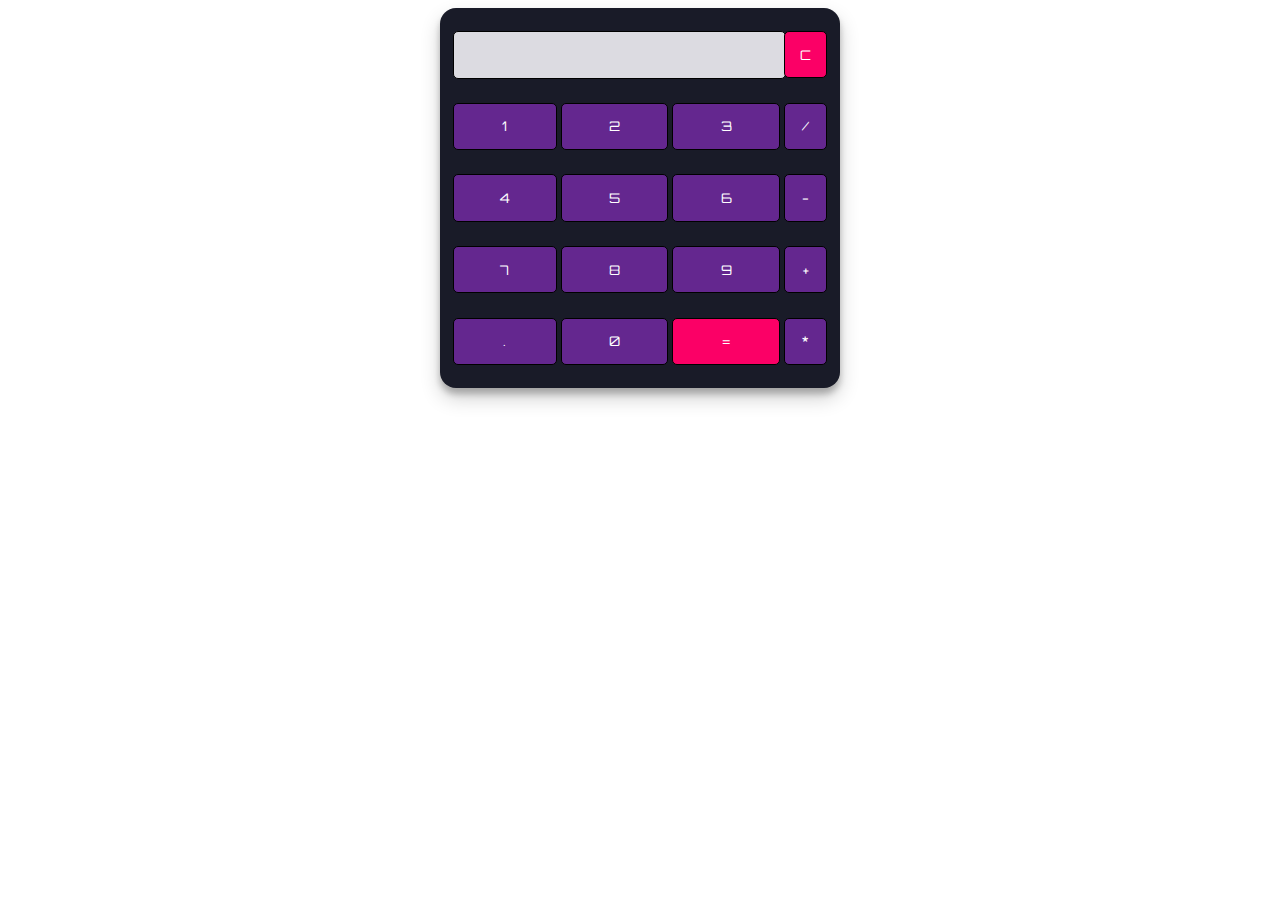
<file: CodSoft/CALCULATOR Task3/index.html>
<!DOCTYPE html>
<html lang="en" dir="ltr">
 
<head>
  <meta charset="utf-8">
  <title>Simple Calculator using HTML, CSS and JavaScript</title>
  <link rel="stylesheet" href="style.css">
</head>
 
<body>
 
<table class="calculator" >
  <tr>
    <td colspan="3"> <input class="display-box" type="text" id="result" disabled /> </td>
 
    <!-- clearScreen() function clears all the values -->
    <td> <input type="button" value="C" onclick="clearScreen()" id="btn" /> </td>
  </tr>
  <tr>
    <!-- display() function displays the value of clicked button -->
    <td> <input type="button" value="1" onclick="display('1')" /> </td>
    <td> <input type="button" value="2" onclick="display('2')" /> </td>
    <td> <input type="button" value="3" onclick="display('3')" /> </td>
    <td> <input type="button" value="/" onclick="display('/')" /> </td>
  </tr>
  <tr>
    <td> <input type="button" value="4" onclick="display('4')" /> </td>
    <td> <input type="button" value="5" onclick="display('5')" /> </td>
    <td> <input type="button" value="6" onclick="display('6')" /> </td>
    <td> <input type="button" value="-" onclick="display('-')" /> </td>
  </tr>
  <tr>
    <td> <input type="button" value="7" onclick="display('7')" /> </td>
    <td> <input type="button" value="8" onclick="display('8')" /> </td>
    <td> <input type="button" value="9" onclick="display('9')" /> </td>
    <td> <input type="button" value="+" onclick="display('+')" /> </td>
  </tr>
  <tr>
    <td> <input type="button" value="." onclick="display('.')" /> </td>
    <td> <input type="button" value="0" onclick="display('0')" /> </td>
 
    <!-- calculate() function evaluates the mathematical expression -->
    <td> <input type="button" value="=" onclick="calculate()" id="btn" /> </td>
    <td> <input type="button" value="*" onclick="display('*')" /> </td>
  </tr>
</table>
 
<script type="text/javascript" src="script.js"></script>
 
</body>
 
</html>
</file>
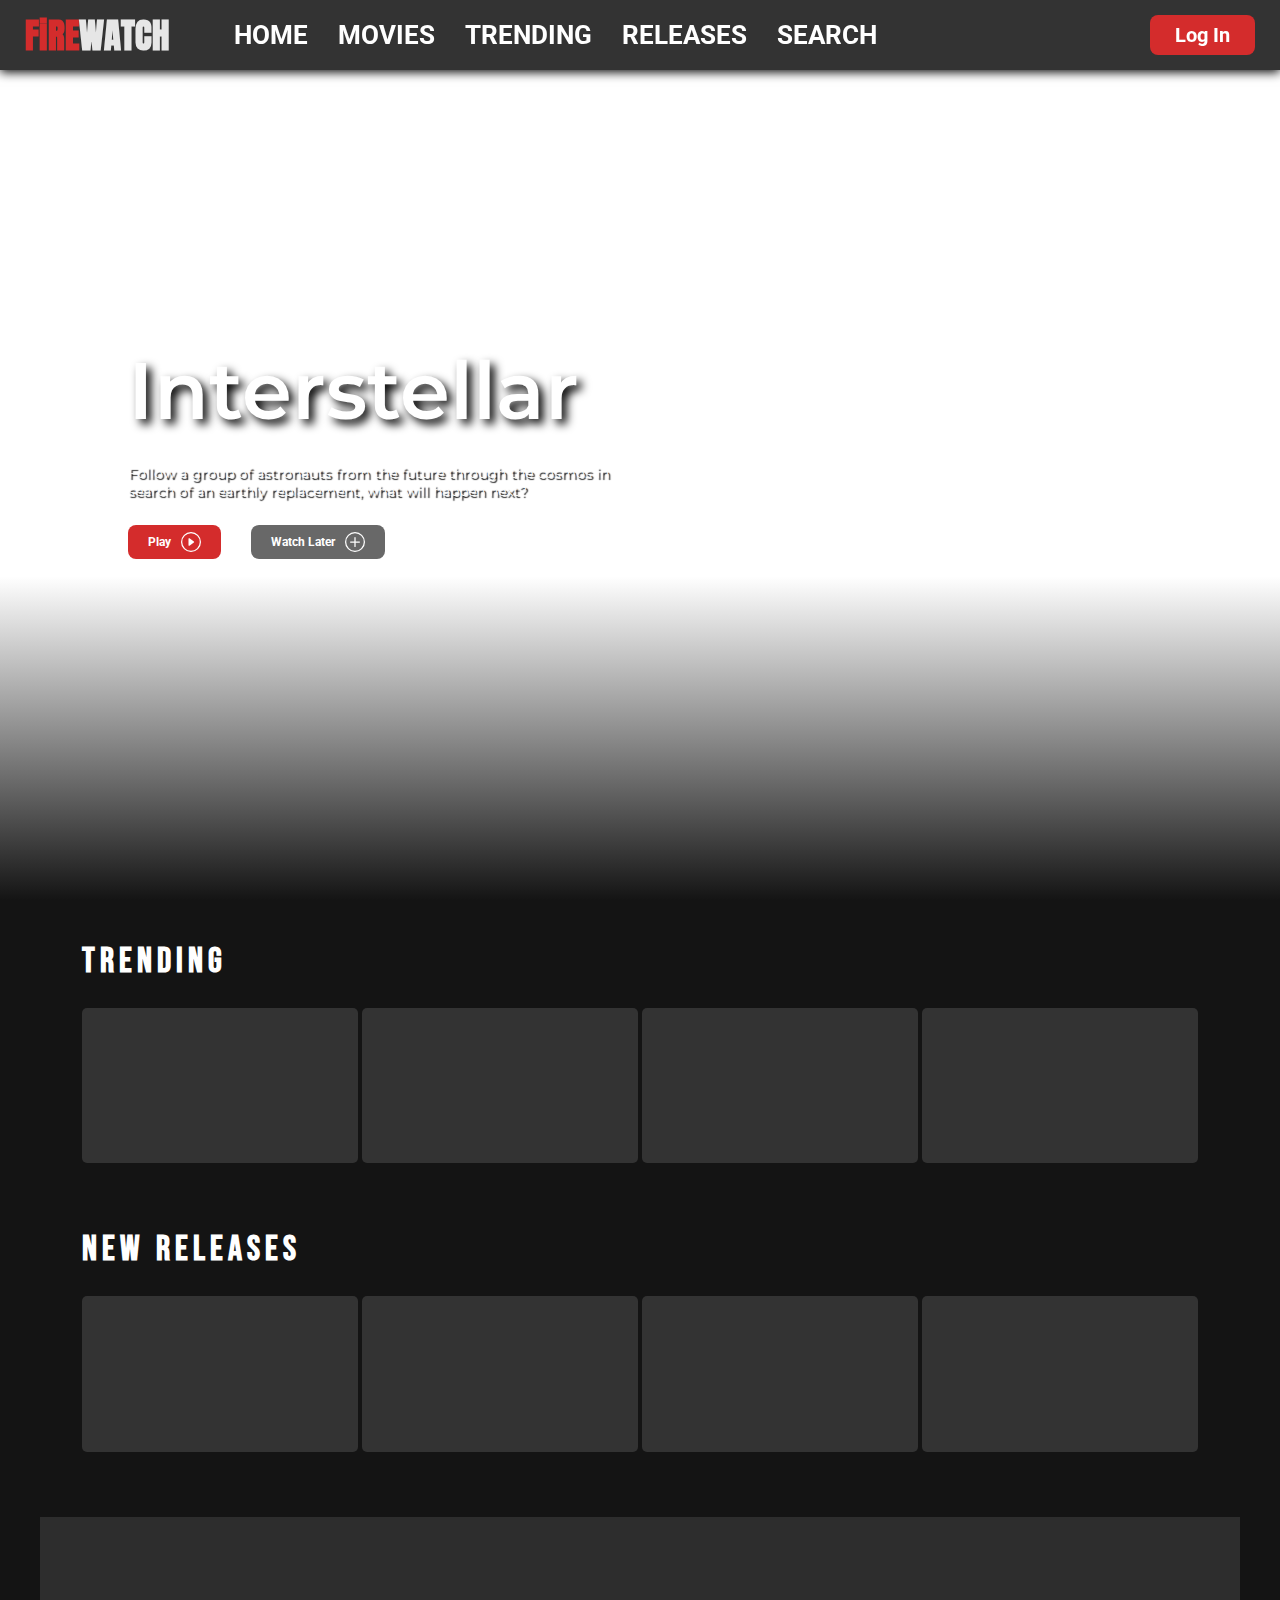
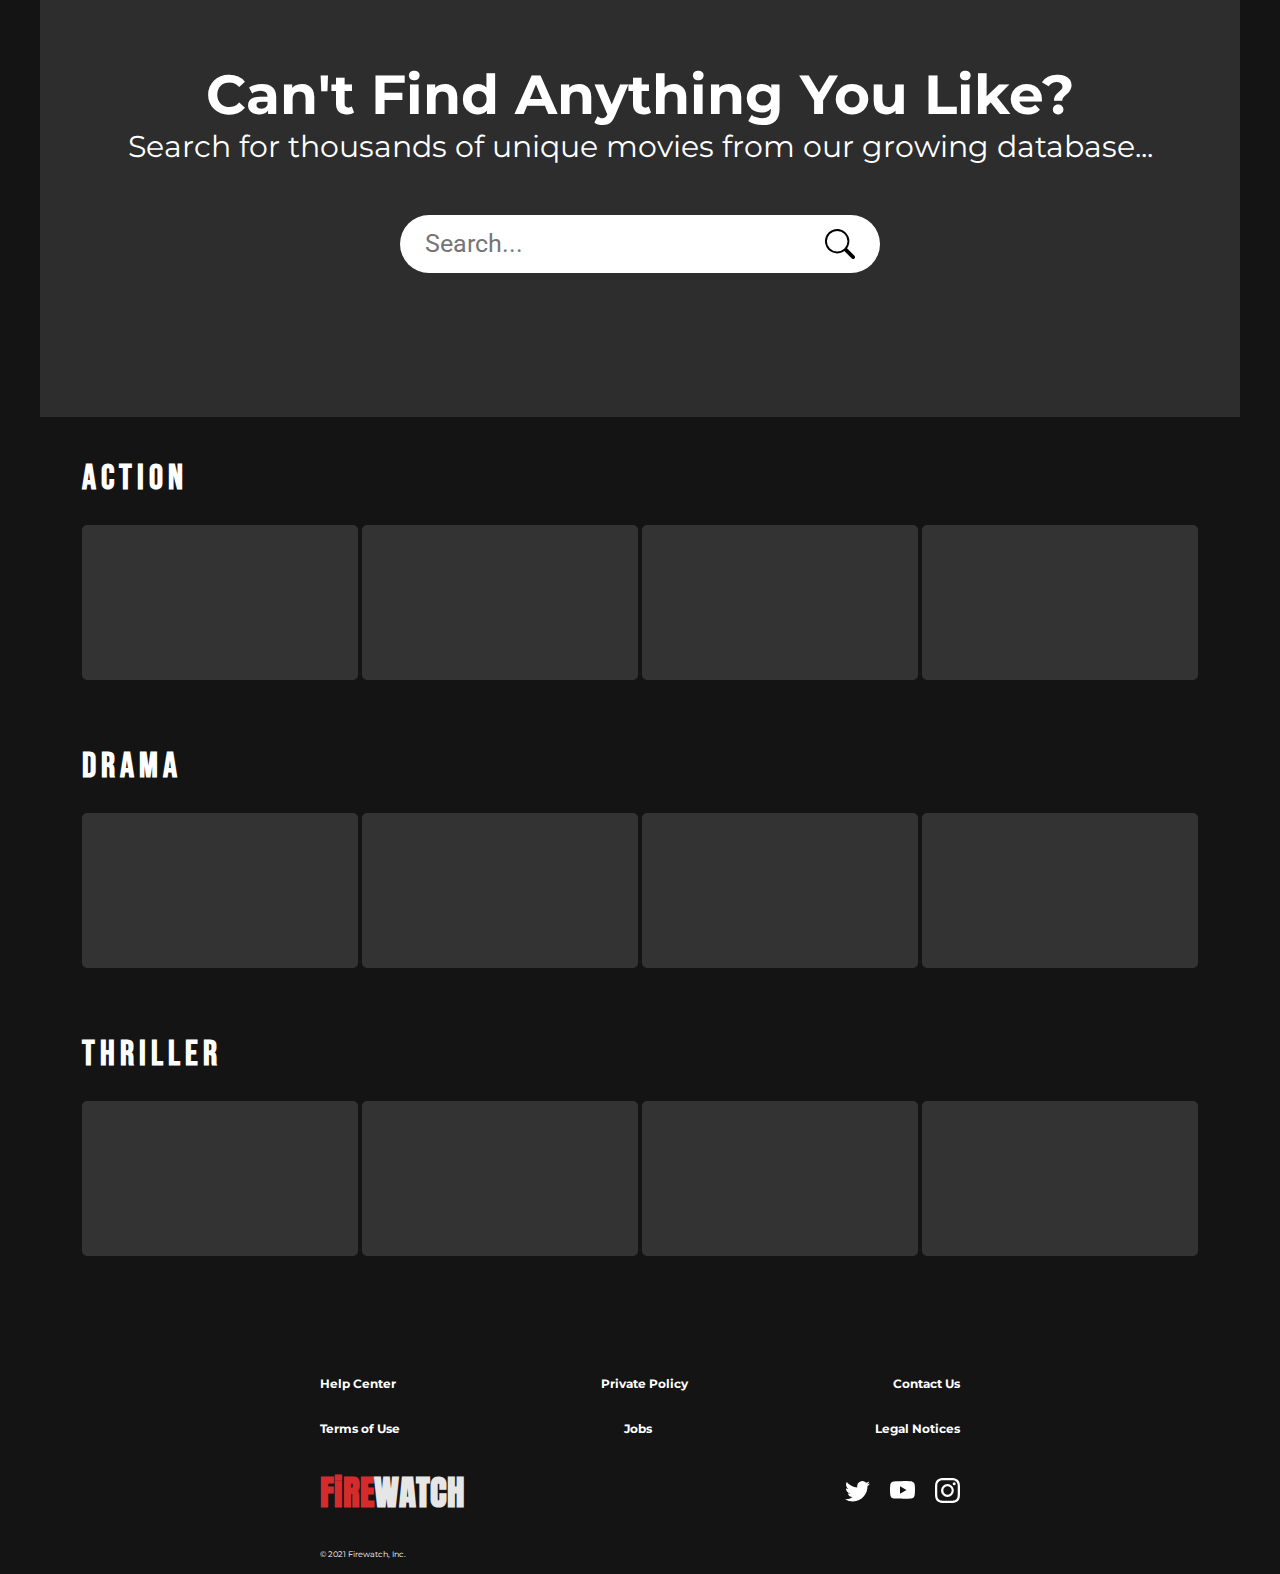
<file: CodSoft/Loading Page Task1/index.html>
<!DOCTYPE html>
<html lang="en">
  <head>
    <title>Streaming Service Landing Page</title>
    <meta charset="UTF-8" />
    <meta name="viewport" content="width=device-width" />
    <link rel="stylesheet" href="styles.css" />
  </head>
  <body onload="AddCarouselButtons(); CheckSizeAttributes(); AddCards(); MakeJumbotron(); CheckCards(); ResizeHeader();" onscroll="ScrollFunction();" onresize="CheckSizeAttributes(); CheckCards(); MakeJumbotron(); ResizeHeader();">
    <div class="content">
        <div class="header">
            <div class="brand">
                <h1 class="red">FiRE</h1>
                <h1 class="white">WATCH</h1>
            </div>
            <div class="main-nav">
                <a href="/" class="button-container">
                    <h2>HOME</h2>
                </a>
                <a onclick="SmoothScroll('movies');" class="button-container">
                    <h2>MOVIES</h2>
                </a>
                <a onclick="SmoothScroll('trending');" class="button-container">
                    <h2>TRENDING</h2>
                </a>
                <a onclick="SmoothScroll('releases');" class="button-container">
                    <h2>RELEASES</h2>
                </a>
                <a onclick="SmoothScroll('search');" class="button-container">
                    <h2>SEARCH</h2>
                </a>
            </div>
            <div class="right-nav">
                <div class="button-container login">
                    <h2>Log In</h2>
                </div>
            </div>
        </div>
        <div class="top">
            <div class="image-container">
                <div class="left-side">
                    <h1>Interstellar</h1>
                    <p>Follow a group of astronauts from the future through the cosmos in search of an earthly replacement, what will happen next?</p>
                    <div class="button-section">
                        <div class="watch">
                            <h3>Play</h3>
                            <svg fill="currentColor" viewBox="0 0 16 16">
                                <path d="M8 15A7 7 0 1 1 8 1a7 7 0 0 1 0 14zm0 1A8 8 0 1 0 8 0a8 8 0 0 0 0 16z" />
                                <path d="M6.271 5.055a.5.5 0 0 1 .52.038l3.5 2.5a.5.5 0 0 1 0 .814l-3.5 2.5A.5.5 0 0 1 6 10.5v-5a.5.5 0 0 1 .271-.445z" />
                            </svg>
                        </div>
                        <div class="queue" onclick="ToggleWatchLater('Interstellar');">
                            <h3>Watch Later</h3>
                            <svg fill="currentColor" viewBox="0 0 16 16">
                                <path d="M8 15A7 7 0 1 1 8 1a7 7 0 0 1 0 14zm0 1A8 8 0 1 0 8 0a8 8 0 0 0 0 16z" />
                                <path d="M8 4a.5.5 0 0 1 .5.5v3h3a.5.5 0 0 1 0 1h-3v3a.5.5 0 0 1-1 0v-3h-3a.5.5 0 0 1 0-1h3v-3A.5.5 0 0 1 8 4z" />
                            </svg>
                        </div>
                    </div>
                </div>
            </div>
        </div>
        <div class="mid">
            <div class="content-area" id="trending">
                <h2 class="content-title">TRENDING</h2>
                <div class="card-carousel">

                </div>
            </div>
            <div class="content-area" id="releases">
                <h2 class="content-title">NEW RELEASES</h2>
                <div class="card-carousel">

                </div>
            </div>
            <div class="search-area" id="search">
                <div class="search-area-content">
                    <h2>Can't Find Anything You Like?</h2>
                    <p>Search for thousands of unique movies from our growing database...</p>
                    <div class="input-area">
                        <input type="text" placeholder="Search..." />
                        <svg fill="currentColor" viewBox="0 0 16 16">
                            <path d="M11.742 10.344a6.5 6.5 0 1 0-1.397 1.398h-.001c.03.04.062.078.098.115l3.85 3.85a1 1 0 0 0 1.415-1.414l-3.85-3.85a1.007 1.007 0 0 0-.115-.1zM12 6.5a5.5 5.5 0 1 1-11 0 5.5 5.5 0 0 1 11 0z" />
                        </svg>
                    </div>
                </div>
            </div>
            <div class="content-area" id="movies">
                <h2 class="content-title">ACTION</h2>
                <div class="card-carousel">

                </div>
            </div>
            <div class="content-area">
                <h2 class="content-title">DRAMA</h2>
                <div class="card-carousel">

                </div>
            </div>
            <div class="content-area">
                <h2 class="content-title">THRILLER</h2>
                <div class="card-carousel">

                </div>
            </div>
        </div>
        <div class="bottom">
            <div class="btn-row">
                <h4>Help Center</h4>
                <h4>Private Policy</h4>
                <h4>Contact Us</h4>
            </div>
            <div class="btn-row">
                <h4>Terms of Use</h4>
                <h4>Jobs</h4>
                <h4>Legal Notices</h4>
            </div>
            <div class="btn-row">
                <div class="brand">
                    <h1 class="red">FiRE</h1>
                    <h1 class="white">WATCH</h1>
                </div>
                <div class="socials">
                    <a href=""><svg fill="currentColor" viewBox="0 0 16 16">
                            <path d="M5.026 15c6.038 0 9.341-5.003 9.341-9.334 0-.14 0-.282-.006-.422A6.685 6.685 0 0 0 16 3.542a6.658 6.658 0 0 1-1.889.518 3.301 3.301 0 0 0 1.447-1.817 6.533 6.533 0 0 1-2.087.793A3.286 3.286 0 0 0 7.875 6.03a9.325 9.325 0 0 1-6.767-3.429 3.289 3.289 0 0 0 1.018 4.382A3.323 3.323 0 0 1 .64 6.575v.045a3.288 3.288 0 0 0 2.632 3.218 3.203 3.203 0 0 1-.865.115 3.23 3.23 0 0 1-.614-.057 3.283 3.283 0 0 0 3.067 2.277A6.588 6.588 0 0 1 .78 13.58a6.32 6.32 0 0 1-.78-.045A9.344 9.344 0 0 0 5.026 15z" />
                        </svg></a>
                    <a href="">
                        <svg fill="currentColor" viewBox="0 0 16 16">
                            <path d="M8.051 1.999h.089c.822.003 4.987.033 6.11.335a2.01 2.01 0 0 1 1.415 1.42c.101.38.172.883.22 1.402l.01.104.022.26.008.104c.065.914.073 1.77.074 1.957v.075c-.001.194-.01 1.108-.082 2.06l-.008.105-.009.104c-.05.572-.124 1.14-.235 1.558a2.007 2.007 0 0 1-1.415 1.42c-1.16.312-5.569.334-6.18.335h-.142c-.309 0-1.587-.006-2.927-.052l-.17-.006-.087-.004-.171-.007-.171-.007c-1.11-.049-2.167-.128-2.654-.26a2.007 2.007 0 0 1-1.415-1.419c-.111-.417-.185-.986-.235-1.558L.09 9.82l-.008-.104A31.4 31.4 0 0 1 0 7.68v-.123c.002-.215.01-.958.064-1.778l.007-.103.003-.052.008-.104.022-.26.01-.104c.048-.519.119-1.023.22-1.402a2.007 2.007 0 0 1 1.415-1.42c.487-.13 1.544-.21 2.654-.26l.17-.007.172-.006.086-.003.171-.007A99.788 99.788 0 0 1 7.858 2h.193zM6.4 5.209v4.818l4.157-2.408L6.4 5.209z" />
                        </svg>
                    </a>
                    <a href="">
                        <svg fill="currentColor" viewBox="0 0 16 16">
                            <path d="M8 0C5.829 0 5.556.01 4.703.048 3.85.088 3.269.222 2.76.42a3.917 3.917 0 0 0-1.417.923A3.927 3.927 0 0 0 .42 2.76C.222 3.268.087 3.85.048 4.7.01 5.555 0 5.827 0 8.001c0 2.172.01 2.444.048 3.297.04.852.174 1.433.372 1.942.205.526.478.972.923 1.417.444.445.89.719 1.416.923.51.198 1.09.333 1.942.372C5.555 15.99 5.827 16 8 16s2.444-.01 3.298-.048c.851-.04 1.434-.174 1.943-.372a3.916 3.916 0 0 0 1.416-.923c.445-.445.718-.891.923-1.417.197-.509.332-1.09.372-1.942C15.99 10.445 16 10.173 16 8s-.01-2.445-.048-3.299c-.04-.851-.175-1.433-.372-1.941a3.926 3.926 0 0 0-.923-1.417A3.911 3.911 0 0 0 13.24.42c-.51-.198-1.092-.333-1.943-.372C10.443.01 10.172 0 7.998 0h.003zm-.717 1.442h.718c2.136 0 2.389.007 3.232.046.78.035 1.204.166 1.486.275.373.145.64.319.92.599.28.28.453.546.598.92.11.281.24.705.275 1.485.039.843.047 1.096.047 3.231s-.008 2.389-.047 3.232c-.035.78-.166 1.203-.275 1.485a2.47 2.47 0 0 1-.599.919c-.28.28-.546.453-.92.598-.28.11-.704.24-1.485.276-.843.038-1.096.047-3.232.047s-2.39-.009-3.233-.047c-.78-.036-1.203-.166-1.485-.276a2.478 2.478 0 0 1-.92-.598 2.48 2.48 0 0 1-.6-.92c-.109-.281-.24-.705-.275-1.485-.038-.843-.046-1.096-.046-3.233 0-2.136.008-2.388.046-3.231.036-.78.166-1.204.276-1.486.145-.373.319-.64.599-.92.28-.28.546-.453.92-.598.282-.11.705-.24 1.485-.276.738-.034 1.024-.044 2.515-.045v.002zm4.988 1.328a.96.96 0 1 0 0 1.92.96.96 0 0 0 0-1.92zm-4.27 1.122a4.109 4.109 0 1 0 0 8.217 4.109 4.109 0 0 0 0-8.217zm0 1.441a2.667 2.667 0 1 1 0 5.334 2.667 2.667 0 0 1 0-5.334z" />
                        </svg>
                    </a>
                </div>
            </div>
            <div class="btn-row">
                <p>© 2021 Firewatch, Inc.</p>
            </div>
        </div>
    </div>

    <div class="watch-later-modal">
        <h3>Added <a href="#" class="movie"></a> to your <a href="#" class="playlist">WATCH LATER</a> playlist!</h3>
        <div class="side-buttons">
            <svg fill="currentColor" viewBox="0 0 16 16" onclick="alert('Removed item from the Watch Later playlist'); ToggleWatchLater('', false);">
                <path fill-rule="evenodd" d="M8 3a5 5 0 1 1-4.546 2.914.5.5 0 0 0-.908-.417A6 6 0 1 0 8 2v1z" />
                <path d="M8 4.466V.534a.25.25 0 0 0-.41-.192L5.23 2.308a.25.25 0 0 0 0 .384l2.36 1.966A.25.25 0 0 0 8 4.466z" />
            </svg>
            <svg fill="currentColor" viewBox="0 0 16 16" onclick="ToggleWatchLater('', false);">
                <path d="M4.646 4.646a.5.5 0 0 1 .708 0L8 7.293l2.646-2.647a.5.5 0 0 1 .708.708L8.707 8l2.647 2.646a.5.5 0 0 1-.708.708L8 8.707l-2.646 2.647a.5.5 0 0 1-.708-.708L7.293 8 4.646 5.354a.5.5 0 0 1 0-.708z" />
            </svg>
        </div>
    </div>
    <script src="script.js"></script>
  </body>
</html>
</file>
<file: CodSoft/CALCULATOR Task3/style.css>
@import url('https://fonts.googleapis.com/css2?family=Orbitron&display=swap');

.calculator {
    padding: 10px;
    border-radius: 1em;
    height: 380px;
    width: 400px;
    margin: auto;
    background-color: #191b28;
    box-shadow: rgba(0, 0, 0, 0.19) 0px 10px 20px, rgba(0, 0, 0, 0.23) 0px 6px 6px;
}

.display-box {
    font-family: 'Orbitron', sans-serif;
    background-color: #dcdbe1;
    border: solid black 0.5px;
    color: black;
    border-radius: 5px;
    width: 100%;
    height: 65%;
}

#btn {
    background-color: #fb0066;
}

input[type=button] {
    font-family: 'Orbitron', sans-serif;
    background-color: #64278f;
    color: white;
    border: solid black 0.5px;
    width: 100%;
    border-radius: 5px;
    height: 70%;
    outline: none;
}

input:active[type=button] {
    background: #e5e5e5;
    -webkit-box-shadow: inset 0px 0px 5px #c1c1c1;
    -moz-box-shadow: inset 0px 0px 5px #c1c1c1;
    box-shadow: inset 0px 0px 5px #c1c1c1;
}
</file>
<file: CodSoft/Loading Page Task1/styles.css>
@import url("https://fonts.googleapis.com/css2?family=Montserrat:wght@200;400;600&family=Roboto&display=swap");
@import url("https://fonts.googleapis.com/css2?family=Anton&family=Bebas+Neue&display=swap");

:root {
    --blue: rgba(35, 73, 189, 1);
    --blue-selected: rgba(30, 73, 210, 0.8);
    --grey: rgba(104, 104, 104, 1);
    --grey-selected: rgb(162, 159, 159);
    --red: rgba(212, 44, 44, 1);
    --red-selected: rgba(170, 35, 35, 0.9);
    --card-scale: 5;
}

html,
body {
    margin: 0;
    padding: 0;
    width: 100%;
}

h1,
h3,
h2,
h5,
h4,
p {
    margin: 0px;
}

a {
    text-decoration: none;
}

.content {
    margin: 0;
    padding: 0;
    width: 100%;
    height: 100%;
    display: flex;
    flex-direction: column;
    overflow-y: auto;
}

.red {
    color: var(--red);
}

.white {
    color: rgba(230, 230, 230, 1);
}

/* HEADER */
.header {
    width: 100%;
    position: fixed;
    height: 70px;
    background-color: transparent;
    display: flex;
    align-items: center;
    z-index: 10;
    transition: background-color 0.3s;
}

.header-change {
    flex-direction: column;
    justify-content: center;
}

.header-top {
    display: flex;
    align-items: center;
    width: 100%;
}

.header-bottom {
    display: flex;
    align-items: center;
    flex-direction: column;
    width: 100%;
}

.header-bottom .main-nav {
    flex-direction: column;
    margin-left: 0px;
    margin-bottom: 20px;
}

.header-bottom .main-nav h3 {
    margin-bottom: 10px;
}

.header-bottom .right-nav {
    margin: 0 auto !important;
}

.header:hover {
    background-color: rgba(51, 51, 51, 1);
    box-shadow: 0px 2px 10px black;
    transition: background-color 0.3s;
}

.header-active {
    background-color: rgba(51, 51, 51, 1);
    box-shadow: 0px 2px 10px black;
    transition: background-color 0.3s;
}

.header .brand {
    margin-left: 25px;
    display: flex;
}

.header .brand h1 {
    font-family: "Anton", sans-serif;
    font-size: 35px;
}

.main-nav {
    height: 100%;
    display: flex;
    align-items: center;
    margin-left: 50px;
}

.main-nav .button-container {
    height: calc(100% - 10px);
    margin-top: 5px;
    padding: 0px 15px;
    display: flex;
    align-items: center;
    justify-content: center;
    border-bottom: 5px solid transparent;
    border-bottom-color: transparent;
    transition: border-bottom-color 0.3s;
}

.main-nav .button-container:hover {
    cursor: pointer;
    border-bottom-color: var(--red);
    transition: border-bottom-color 0.3s;
}

.main-nav .button-container h2 {
    font-family: "Roboto", sans-serif;
    font-size: 26px;
    color: white;
}

.header .right-nav {
    margin-left: auto;
    display: flex;
    align-items: center;
    margin-right: 25px;
}

.right-nav .button-container {
    display: flex;
    justify-content: center;
    align-items: center;
    padding: 8px 25px;
    border-radius: 8px;
}

.login {
    background-color: var(--red);
}

.login:hover {
    background-color: var(--red-selected);
    cursor: pointer;
}

.right-nav .button-container h2 {
    font-family: "Roboto", sans-serif;
    font-size: 20px;
    color: white;
}

.hamburger {
    margin-left: auto;
    margin-right: 25px;
}

.hamburger:hover svg {
    cursor: pointer;
    background-color: rgba(255, 255, 255, 0.8);
}

.hamburger svg {
    width: 30px;
    height: 30px;
    min-width: 30px;
    padding: 8px;
    border-radius: 12px;
    background-color: white;
    color: black;
}
/* END HEADER */

/* TOP SECTION */
.top {
    width: 100%;
    min-height: 250px;
    display: flex;
    align-items: center;
    background-image: url("//external-content.duckduckgo.com/iu/?u=https%3A%2F%2Fhdwallpaperim.com%2Fwp-content%2Fuploads%2F2017%2F08%2F24%2F107270-Interstellar_movie.jpg&f=1&nofb=1");
    background-repeat: no-repeat;
    background-size: cover;
}

.top .image-container {
    width: 100%;
    height: 100%;
    display: flex;
    align-items: center;
    background: rgb(20, 20, 20);
    background: linear-gradient(
        0deg,
        rgba(20, 20, 20, 1) 0%,
        rgba(255, 255, 255, 0) 36%
    );
}

@-webkit-keyframes fadeIn {
    0% {
        opacity: 0;
    }
    100% {
        opacity: 1;
    }
}

@keyframes fadeIn {
    0% {
        opacity: 0;
    }
    100% {
        opacity: 1;
    }
}

@-webkit-keyframes fadeOut {
    0% {
        opacity: 1;
    }
    100% {
        opacity: 0;
    }
}

@keyframes fadeOut {
    0% {
        opacity: 1;
    }
    100% {
        opacity: 0;
    }
}

.fadeIn {
    -webkit-animation-name: fadeIn;
    animation-name: fadeIn;
}

.fadeOut {
    -webkit-animation-name: fadeOut;
    animation-name: fadeOut;
}

.top .left-side {
    width: 40%;
    height: 80%;
    padding-left: 10%;
    display: flex;
    flex-direction: column;
    justify-content: center;
}

.top h1 {
    margin: 0px;
    font-family: "Montserrat", sans-serif;
    font-weight: 600;
    font-size: 95px;
    color: white;
    text-shadow: 5px 5px 10px black;
}

.top p {
    margin: 0px;
    font-family: "Montserrat", sans-serif;
    font-weight: 400;
    font-size: 20px;
    color: white;
    text-shadow: 2px 2px 1px black;
    padding: 25px 0px;
}

.top h3 {
    display: flex;
    align-items: center;
}

.button-section {
    width: 100%;
    display: flex;
    font-family: "Roboto", sans-serif;
}

.button-section svg {
    width: 25px;
    height: 25px;
    min-width: 25px;
    padding-left: 10px;
}

.top .watch,
.top .queue {
    padding: 10px 25px;
    border-radius: 8px;
}

.watch {
    color: white;
    display: flex;
    background-color: var(--red);
}

.queue {
    color: white;
    display: flex;
    background-color: var(--grey);
    margin-left: 30px;
}

.watch:hover {
    background-color: var(--red-selected);
    cursor: pointer;
}

.queue:hover {
    background-color: var(--grey-selected);
    cursor: pointer;
}
/* END TOP SECTION*/

/* MID SECTION */
.mid {
    display: flex;
    flex-direction: column;
    background-color: #141414;
    padding: 40px;
}

.mid .content-area {
    width: 100%;
    display: flex;
    flex-direction: column;
    margin-bottom: 40px;
}

.content-area .content-title {
    font-family: "Bebas Neue", cursive;
    color: white;
    font-size: 35px;
    letter-spacing: 5px;
    padding-left: 40px;
}

.card-carousel {
    width: 100%;
    margin: 25px 0px;
    display: flex;
}

.card-carousel:hover svg {
    color: white;
    transition: color 0.3s;
}

.carousel-btn {
    display: flex;
    align-items: center;
    justify-content: center;
    color: white;
}

.carousel-btn svg {
    width: 40px;
    height: 40px;
    color: transparent;
    transition: color 0.3s;
}

.carousel-btn svg:hover {
    color: lightgrey;
    cursor: pointer;
}

.card {
    background-size: cover;
    transform: scale(1);
    transition: transform 0.2s;
    border-radius: 5px;
}

.card h4 {
    font-family: "Roboto", sans-serif;
    font-size: 20px;
    color: white;
    text-shadow: 1px 1px 3px black;
}

.card p {
    font-family: "Roboto", sans-serif;
    font-size: 14px;
    color: white;
    text-shadow: 1px 1px 1px black;
    text-overflow: ellipsis;
}

.card h3 {
    font-family: "Roboto", sans-serif;
    font-size: 14px;
    color: white;
}

.card svg {
    width: 25px;
    height: 25px;
    min-width: 25px;
}

.card:hover {
    transform: scale(1.3);
    transition: transform 0.5s;
    z-index: 1;
}

.movie-desc {
    position: fixed;
    left: 0;
    top: 0;
    width: 100%;
    height: calc(100% - 100px);
    background-color: rgba(0, 0, 0, 0.5);
    display: flex;
    vertical-align: center;
    justify-content: center;
    z-index: 10;

    padding: 50px 0px;
}

.modal-content {
    width: 100%;
    max-width: 1000px;
    height: auto;
    display: flex;
    flex-direction: column;
    background-color: rgba(51, 51, 51, 1);
}

.desc-image {
    width: 100%;
    background-repeat: no-repeat;
    background-size: cover;
}

.desc-image div {
    width: 100%;
    height: 100%;
    background: rgb(51, 51, 51);
    background: linear-gradient(
        0deg,
        rgba(51, 51, 51, 1) 0%,
        rgba(255, 255, 255, 0) 36%
    );
}

.close-btn {
    background-color: #333;
    border-radius: 50px;
    position: relative;
    z-index: 11;
}

.close-btn svg {
    position: absolute;
    top: 0px;
    right: 0px;
    margin-top: 15px;
    margin-right: 15px;
    width: 30px;
    min-width: 30px;
    height: 30px;
    min-height: 30px;
    padding: 8px;
    border-radius: 50px;
    background-color: #333;
    color: white;
    cursor: pointer;
}

.close-btn svg:hover {
    transform: scale(1.15);
}

.desc-top {
    display: flex;
    flex-direction: column;
    width: calc(100% - 50px);
    padding: 0px 25px;
    margin-top: 25px;
}

.desc-top h1 {
    font-family: "Bebas Neue", cursive;
    font-size: 50px;
    color: white;
    border-bottom: 5px solid var(--red);
}

.desc-top .button-selection {
    display: flex;
    width: 100%;
    margin-top: 15px;
}

.desc-top .button-selection div {
    padding: 10px 25px;
}

.desc-top h3 {
    font-family: "Roboto", sans-serif;
}

.desc-top svg {
    width: 25px;
    height: 25px;
    margin-left: 15px;
}

.desc-mid {
    width: calc(100% - 50px);
    margin-top: 50px;
    padding: 0px 25px;
}

.desc-mid p {
    font-size: 30px;
    font-family: "Roboto", sans-serif;
    color: white;
}

.desc-bottom {
    display: flex;
    flex-direction: column;
    width: calc(100% - 50px);
    margin-top: 50px;
    padding: 0px 25px;
}

.desc-bottom .cast {
    width: 100%;
    display: flex;
}

.cast-card {
    height: auto;
    background-size: cover;
    background-repeat: no-repeat;
}

.overlay {
    height: 100%;
    width: calc(100% - 30px);
    display: flex;
    flex-direction: column;
    position: relative;
    justify-content: end;
    padding: 0px 15px;
    text-overflow: ellipsis;
    display: none;
    border-radius: 5px;
}

.overlay .button-container {
    width: 100%;
    display: flex;
    margin-bottom: 15px;
    margin-top: 15px;
}

.overlay .button-container svg {
    width: 15px;
    height: 15px;
    min-width: 15px;
    padding: 2px;
}

.card .queue,
.card .star {
    margin-left: 8px;
    padding: 7px;
    border-radius: 50px;
    background-color: #333;
    color: white;
    border: 2px solid #878585;
}

.card .watch {
    padding: 7px;
    border-radius: 50px;
    border: 2px solid var(--red);
}

.card .queue:hover,
.card .star:hover {
    background-color: #616161;
}

.card:hover .overlay {
    display: flex;
    background-image: linear-gradient(
        to right,
        rgba(51, 51, 51, 0.95),
        rgba(255, 255, 255, 0.01)
    );
}

.overlay p {
    color: #bdbdbd;
}

.mid .search-area {
    width: 100%;
    display: flex;
    flex-direction: column;
    margin-bottom: 40px;
    height: 500px;
    background-image: url("//external-content.duckduckgo.com/iu/?u=https%3A%2F%2Fi0.wp.com%2Fwww.trenovision.com%2Fwp-content%2Fuploads%2F2019%2F10%2F553ada2b9135a3ccdfaaaf31346403dd.png%3Fresize%3D730%252C418%26ssl%3D1&f=1&nofb=1");
    background-size: cover;
    background-repeat: no-repeat;
}

.search-area .search-area-content {
    width: 100%;
    height: 100%;
    background-color: rgba(51, 51, 51, 0.8);
    display: flex;
    justify-content: center;
    align-items: center;
    flex-direction: column;
}

.search-area h2 {
    font-family: "Montserrat", sans-serif;
    color: white;
    font-size: 55px;
}

.search-area p {
    font-family: "Montserrat", sans-serif;
    color: white;
    font-size: 30px;
}

.search-area input {
    border: none;
    background-color: transparent;
    width: 100%;
    height: 50px;
    padding: 4px 25px;
    font-family: "Roboto", sans-serif;
    font-size: 25px;
}

.search-area svg {
    width: 30px;
    height: 30px;
    min-width: 30px;
    padding: 5px 25px;
    margin-left: auto;
}

.search-area .input-area {
    width: 40%;
    display: flex;
    align-items: center;
    background-color: white;
    border-radius: 50px;
    margin-top: 50px;
}
/* END MID SECTION */
/* FOOTER */
.bottom {
    width: 100%;
    display: flex;
    flex-direction: column;
    min-height: 100px;
    background-color: #141414;
    justify-content: center;
    align-items: center;
}

.bottom .btn-row {
    width: 50%;
    margin: 15px 0px;
    display: flex;
    align-items: center;
    justify-content: space-between;
}

.bottom .btn-row h4 {
    color: white;
    font-family: "Montserrat", sans-serif;
    font-size: 12px;
}

.bottom .btn-row h4:hover {
    text-decoration: underline;
    cursor: pointer;
}

.bottom .brand {
    display: flex;
}

.bottom .brand h1 {
    font-family: "Anton", sans-serif;
    font-size: 35px;
}

.bottom .socials {
    display: flex;
    justify-content: end;
    align-items: center;
}

.socials a svg {
    width: 25px;
    height: 25px;
    max-width: 25px;
    color: white;
    padding-left: 20px;
}

.btn-row p {
    color: white;
    font-family: "Montserrat", sans-serif;
    font-size: 8px;
}
/* END FOOTER */

/* MODAL */

.watch-later-modal {
    position: fixed;
    bottom: 0px;
    left: 0px;
    z-index: 11;
    background-color: #333;
    margin-bottom: 15px;
    margin-left: 15px;
    display: flex;
    padding: 20px;
    border-radius: 9px;
    align-items: center;
    display: none;
    box-shadow: 3px 3px 8px black;
}

.watch-later-modal h3 {
    font-family: "Roboto", sans-serif;
    font-size: 20px;
    color: white;
}

.watch-later-modal .side-buttons {
    display: flex;
    align-items: center;
    justify-content: center;
}

.watch-later-modal .side-buttons svg {
    width: 35px;
    min-width: 35px;
    height: 35px;
    min-height: 35px;
    color: white;
    background-color: rgba(255, 255, 255, 0.1);
    padding: 6px;
    border-radius: 50px;
    margin-left: 20px;
}

.side-buttons svg:hover {
    background-color: #141414;
    transition: background-color 0.3s;
    cursor: pointer;
}

.watch-later-modal h3 .playlist {
    color: var(--red);
}

.watch-later-modal h3 .movie {
    color: var(--red);
}

/* END MODAL */

@media screen and (max-width: 1660px) {
    .top p {
        font-size: 16px;
    }
}

@media screen and (max-width: 1430px) {
    .card h4 {
        font-size: 16px;
    }

    .card p {
        font-size: 11px;
    }

    .overlay {
        width: calc(100% - 20px);
        padding: 0px 10px;
    }

    .overlay .button-container {
        margin-bottom: 10px;
        margin-top: 10px;
    }

    .modal-content {
        max-width: 800px;
    }
}

@media screen and (max-width: 1330px) {
    .top h1 {
        font-size: 80px;
    }

    .top p {
        font-size: 14px;
    }

    .top h3 {
        font-size: 12px;
    }

    .top svg {
        width: 20px;
        height: 20px;
        min-width: 20px;
    }

    .top .watch,
    .top .queue {
        padding: 7px 20px;
    }
}

@media screen and (max-width: 1230px) {
    .main-nav .button-container h2 {
        font-size: 20px;
    }

    .right-nav .button-container h2 {
        font-size: 16px;
    }

    .carousel-btn svg {
        width: 30px;
        height: 30px;
    }

    .card svg {
        width: 20px;
        height: 20px;
        min-width: 20px;
    }

    .content-area .content-title {
        padding-left: 30px;
    }

    .search-area-content h2 {
        font-size: 40px;
    }

    .search-area-content p {
        font-size: 20px;
    }
}

@media screen and (max-width: 1180px) {
    .top .left-side {
        padding-left: 6%;
        width: 45%;
    }

    .search-area-content .input-area {
        width: 50%;
        margin-top: 40px;
    }

    .mid .search-area {
        height: 400px;
    }

    .search-area input {
        font-size: 18px;
    }

    .search-area svg {
        width: 20px;
        height: 20px;
        min-width: 20px;
    }

    .modal-content {
        max-width: 700px;
    }
}

@media screen and (max-width: 1045px) {
    .top h1 {
        font-size: 65px;
    }

    .top p {
        font-size: 12px;
    }

    .content-area .content-title {
        font-size: 28px;
    }

    .mid {
        padding: 30px;
    }

    .search-area-content .input-area input {
        height: 40px;
    }

    .search-area-content h2 {
        font-size: 30px;
    }
    .search-area-content p {
        font-size: 16px;
    }

    .mid .search-area {
        height: 350px;
    }
}

@media screen and (max-width: 950px) {
    .header .brand h1 {
        font-size: 30px;
    }

    .main-nav .button-container h2 {
        font-size: 16px;
    }

    .right-nav .button-container h2 {
        font-size: 12px;
    }

    .main-nav {
        margin-left: 30px;
    }

    .movie-desc {
        padding: 0px;
        height: 100%;
    }

    .modal-content {
        max-width: 100%;
    }
}

@media screen and (max-width: 815px) {
    .header {
        min-height: 70px;
        height: auto;
    }
}

@media screen and (max-width: 737px) {
    .carousel-btn {
        display: none;
    }

    .card {
        display: flex !important;
        overflow-y: visible;
    }

    .card:hover {
        position: relative;
        margin: 0px 30px !important;
    }

    .card-carousel {
        overflow-x: scroll;
        overflow-y: visible;
        align-items: center;
    }

    .card svg {
        width: 10px;
        height: 10px;
        min-width: 10px;
    }

    .search-area .input-area {
        width: 70%;
    }

    .mid .search-area {
        height: 250px;
    }

    .content-area .content-title {
        padding-left: 0px;
    }

    .bottom .btn-row {
        width: 95%;
    }

    .desc-top h3 {
        font-size: 16px;
    }

    .desc-top svg {
        width: 20px;
        height: 20px;
    }

    .desc-mid p {
        font-size: 25px;
    }
}

@media screen and (max-width: 730px) {
    .carousel-btn svg {
        width: 20px;
        height: 20px;
    }

    .card-carousel {
        margin: 10px 0px;
    }
}

@media screen and (max-width: 710px) {
    .card h4 {
        font-size: 13px;
    }

    .card p {
        font-size: 8px;
    }

    .overlay {
        width: calc(100% - 16px);
        padding: 0px 8px;
    }

    .overlay .button-container {
        margin-bottom: 8px;
        margin-top: 8px;
    }

    .card .queue {
        margin-left: 8px;
    }

    .card .queue,
    .card .watch,
    .card .star {
        padding: 4px;
    }

    .search-area-content h2 {
        font-size: 25px;
    }
    .search-area-content p {
        font-size: 12px;
    }
}

@media screen and (max-width: 610px) {
    .card svg {
        width: 8px;
        height: 8px;
        min-width: 8px;
    }

    .top h1 {
        font-size: 50px;
    }

    .top p {
        font-size: 10px;
        padding: 15px 0px;
    }

    .top .left-side {
        width: 80%;
    }

    .mid {
        padding: 20px;
    }
}

@media screen and (max-width: 545px) {
    .card h4 {
        font-size: 10px;
    }

    .card p {
        font-size: 6px;
    }

    .search-area-content h2 {
        text-align: center;
        font-size: 24px;
    }
    .search-area-content p {
        text-align: center;
        width: 90%;
        font-size: 12px;
    }

    .desc-top h3 {
        font-size: 14px;
    }

    .desc-top svg {
        width: 18px;
        height: 18px;
    }

    .desc-mid p {
        font-size: 20px;
    }
}

@media screen and (max-width: 460px) {
    .btn-row {
        flex-direction: column;
    }

    .socials svg {
        padding: 0px 10px;
    }
}
</file>
